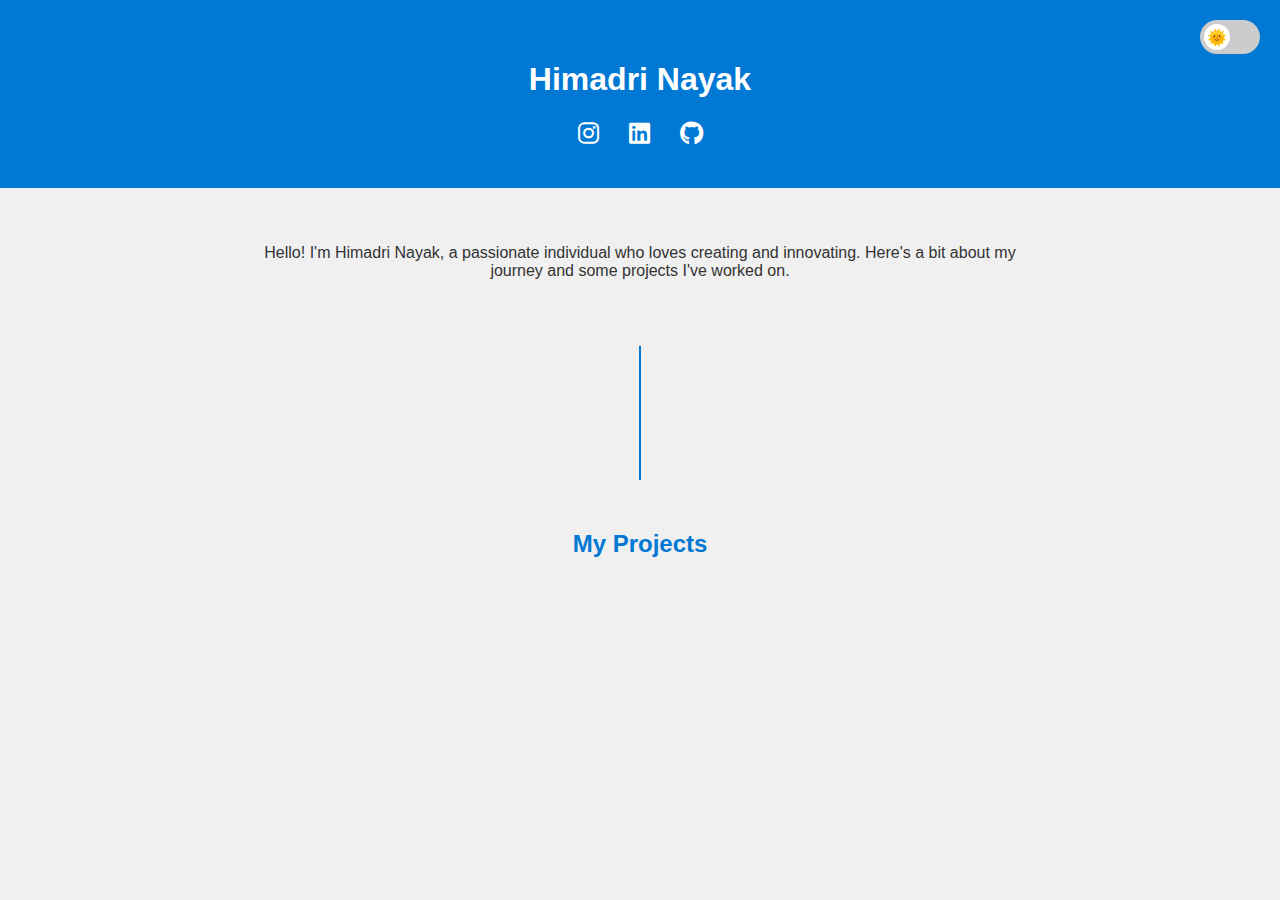
<file: index.html>
<!DOCTYPE html>
<html lang="en">
<head>
    <meta charset="UTF-8">
    <meta name="viewport" content="width=device-width, initial-scale=1.0">
    <title>Himadri Nayak</title>
    <link rel="stylesheet" href="https://cdnjs.cloudflare.com/ajax/libs/font-awesome/6.5.1/css/all.min.css">
    <style>
        body {
            font-family: Arial, sans-serif;
            margin: 0;
            padding: 0;
            transition: all 0.3s ease;
        }

        body.light {
            background-color: #f0f0f0;
            color: #333;
        }

        body.dark {
            background-color: #1a1a1a;
            color: #f0f0f0;
        }

        .container {
            max-width: 800px;
            margin: 0 auto;
            padding: 20px;
        }

        .header {
            text-align: center;
            padding: 40px 0;
            background-color: #0078d4;
            color: white;
            position: relative;
            animation: fadeIn 1s ease-in;
        }

        @keyframes fadeIn {
            from { opacity: 0; transform: translateY(-20px); }
            to { opacity: 1; transform: translateY(0); }
        }

        .social-links {
            margin-top: 20px;
            display: flex;
            justify-content: center;
            gap: 30px;
        }

        .social-links a {
            color: white;
            text-decoration: none;
            font-size: 24px;
            transition: all 0.3s ease;
        }

        .social-links a:hover {
            transform: scale(1.2) translateY(-5px); /* Bounce effect */
        }

        .theme-toggle {
            position: absolute;
            top: 20px;
            right: 20px;
        }

        .switch {
            position: relative;
            display: inline-block;
            width: 60px;
            height: 34px;
        }

        .switch input {
            opacity: 0;
            width: 0;
            height: 0;
        }

        .slider {
            position: absolute;
            cursor: pointer;
            top: 0;
            left: 0;
            right: 0;
            bottom: 0;
            background-color: #ccc;
            transition: .4s;
            border-radius: 34px;
        }

        .slider:before {
            position: absolute;
            content: "🌞";
            height: 26px;
            width: 26px;
            left: 4px;
            bottom: 4px;
            background-color: white;
            transition: .4s;
            border-radius: 50%;
            display: flex;
            align-items: center;
            justify-content: center;
            font-size: 16px;
        }

        input:checked + .slider {
            background-color: #2196F3;
        }

        input:checked + .slider:before {
            content: "🌙";
            transform: translateX(26px);
        }

        .intro {
            text-align: center;
            padding: 20px 0;
        }

        .timeline {
            position: relative;
            margin: 30px 0;
        }

        .timeline::before {
            content: '';
            position: absolute;
            top: 0;
            bottom: 0;
            width: 2px;
            background: #0078d4;
            left: 50%;
            margin-left: -1px;
        }

        .timeline-item {
            padding: 10px 30px;
            position: relative;
            width: 50%;
            box-sizing: border-box;
            opacity: 0;
            animation: slideIn 0.8s ease forwards;
        }

        .left {
            left: 0;
            animation-name: slideInLeft;
        }

        .right {
            left: 50%;
            animation-name: slideInRight;
        }

        @keyframes slideInLeft {
            from { opacity: 0; transform: translateX(-50px); }
            to { opacity: 1; transform: translateX(0); }
        }

        @keyframes slideInRight {
            from { opacity: 0; transform: translateX(50px); }
            to { opacity: 1; transform: translateX(0); }
        }

        .timeline-item::after {
            content: '';
            position: absolute;
            width: 12px;
            height: 12px;
            background: #0078d4;
            border-radius: 50%;
            top: 15px;
            z-index: 1;
            transition: transform 0.3s ease;
        }

        .timeline-item:hover::after {
            transform: scale(1.3);
        }

        .left::after {
            right: -6px;
        }

        .right::after {
            left: -6px;
        }

        .content {
            padding: 15px;
            border-radius: 6px;
            box-shadow: 0 2px 5px rgba(0,0,0,0.1);
            transition: all 0.3s ease;
        }

        .content h2 {
            font-size: 18px;
            margin: 0 0 5px 0;
        }

        .content p {
            font-size: 14px;
            margin: 5px 0;
        }

        body.light .content {
            background: white;
        }

        body.dark .content {
            background: #2d2d2d;
        }

        .projects {
            margin: 50px 0;
        }

        .projects h2 {
            text-align: center;
            color: #0078d4;
            margin-bottom: 40px;
        }

        .project-item {
            display: flex;
            align-items: center;
            margin-bottom: 40px;
            border-radius: 6px;
            padding: 20px;
            box-shadow: 0 2px 5px rgba(0,0,0,0.1);
            transition: all 0.3s ease;
            opacity: 0;
            animation: fadeInUp 0.8s ease forwards;
        }

        .project-item:nth-child(1) { animation-delay: 0.2s; }
        .project-item:nth-child(2) { animation-delay: 0.4s; }
        .project-item:nth-child(3) { animation-delay: 0.6s; }

        @keyframes fadeInUp {
            from { opacity: 0; transform: translateY(30px); }
            to { opacity: 1; transform: translateY(0); }
        }

        .project-item:hover {
            transform: scale(1.03);
            box-shadow: 0 5px 15px rgba(0,0,0,0.2);
        }

        body.light .project-item {
            background: white;
        }

        body.dark .project-item {
            background: #2d2d2d;
        }

        .project-item.reverse {
            flex-direction: row-reverse;
        }

        .project-image {
            flex: 0 0 40%;
            padding: 10px;
        }

        .project-image img {
            width: 100%;
            height: auto;
            border-radius: 4px;
            object-fit: cover;
            transition: transform 0.3s ease;
        }

        .project-item:hover .project-image img {
            transform: scale(1.05);
        }

        .project-content {
            flex: 1;
            padding: 10px;
        }

        .project-content h3 {
            margin: 0 0 10px 0;
            color: #0078d4;
        }

        .project-content p {
            margin: 0;
        }

        .project-content a {
            color: #0078d4;
            text-decoration: none;
            display: inline-block;
            margin-top: 10px;
            transition: transform 0.3s ease;
        }

        .project-content a:hover {
            transform: translateX(5px);
        }
    </style>
</head>
<body class="light">
    <div class="header">
        <h1>Himadri Nayak</h1>
        <div class="social-links">
            <a href="https://instagram.com/thechaoticpulse" target="_blank"><i class="fab fa-instagram"></i></a>
            <a href="https://linkedin.com/in/sleepingpanda" target="_blank"><i class="fab fa-linkedin"></i></a>
            <a href="https://github.com/thechaoticpulse" target="_blank"><i class="fab fa-github"></i></a>
            <!-- <a href="https://twitter.com/yourusername" target="_blank"><i class="fab fa-twitter"></i></a> -->
        </div>
        <div class="theme-toggle">
            <label class="switch">
                <input type="checkbox" id="themeSwitch">
                <span class="slider"></span>
            </label>
        </div>
    </div>

    <div class="container">
        <div class="intro">
            <p>Hello! I'm Himadri Nayak, a passionate individual who loves creating and innovating. 
            Here's a bit about my journey and some projects I've worked on.</p>
        </div>

        <div class="timeline">
            <div class="timeline-item left">
                <div class="content">
                    <h2>Software Engineer at Microsoft</h2>
                    <p>July 2020 - Present</p>
                    <p>Working on cutting-edge technology solutions and contributing to innovative software products.</p>
                </div>
            </div>
        </div>

        <div class="projects">
            <h2>My Projects</h2>
            <div class="project-item">
                <div class="project-image">
                    <img src="TheBook/Images/TheBookPicture.png" alt="Project 1">
                </div>
                <div class="project-content">
                    <h3>The Book</h3>
                    <p>This project, "The Book," is a live, interactive book featuring templates and iconic moments inspired by famous movies.</p>
                    <a href="TheBook/index.html" target="_blank">View Project</a>
                </div>                
            </div>

            <!-- <div class="project-item reverse">
                <div class="project-image">
                    <img src="https://via.placeholder.com/300x200" alt="Project 2">
                </div>
                <div class="project-content">
                    <h3>Project 2</h3>
                    <p>This is a description of Project 2. It demonstrates my ability to work with complex systems.</p>
                    <a href="https://github.com/yourusername/project2" target="_blank">View Project</a>
                </div>
            </div>

            <div class="project-item">
                <div class="project-image">
                    <img src="https://via.placeholder.com/300x200" alt="Project 3">
                </div>
                <div class="project-content">
                    <h3>Project 3</h3>
                    <p>This is a description of Project 3. It highlights my creative approach to coding.</p>
                    <a href="https://github.com/yourusername/project3" target="_blank">View Project</a>
                </div>
            </div> -->
        </div>
    </div>

    <script>
        const toggleSwitch = document.getElementById('themeSwitch');
        const body = document.body;

        if (localStorage.getItem('theme') === 'dark') {
            body.classList.remove('light');
            body.classList.add('dark');
            toggleSwitch.checked = true;
        }

        toggleSwitch.addEventListener('change', () => {
            if (toggleSwitch.checked) {
                body.classList.remove('light');
                body.classList.add('dark');
                localStorage.setItem('theme', 'dark');
            } else {
                body.classList.remove('dark');
                body.classList.add('light');
                localStorage.setItem('theme', 'light');
            }
        });
    </script>
</body>
</html>
</file>
